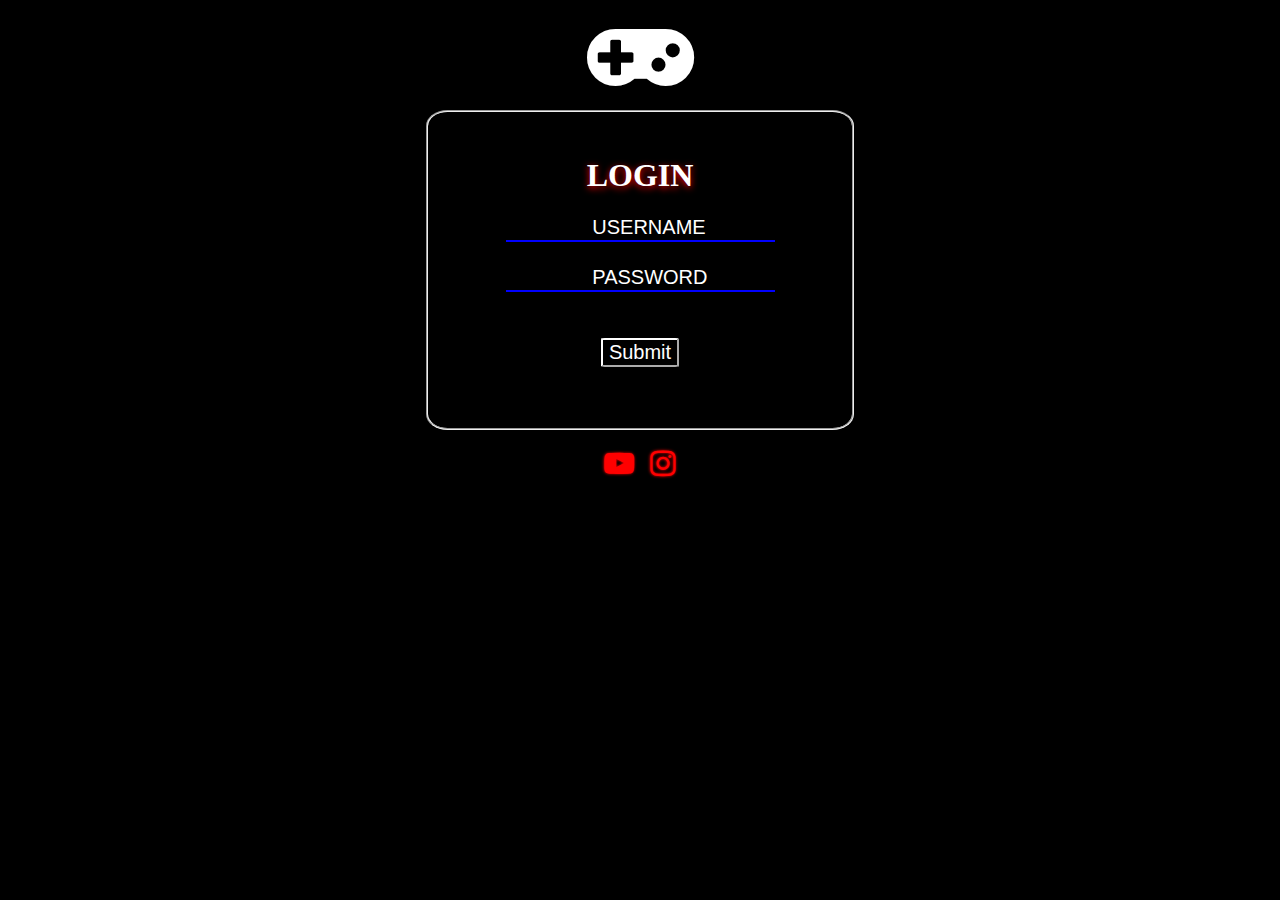
<file: Index.html>
<html>
<link rel="icon" href="https://GZONER.github.io/GAMEZONE/gp.png" >
<link rel="stylesheet" href="https://stackpath.bootstrapcdn.com/font-awesome/4.7.0/css/font-awesome.min.css" integrity="sha384-wvfXpqpZZVQGK6TAh5PVlGOfQNHSoD2xbE+QkPxCAFlNEevoEH3Sl0sibVcOQVnN" crossorigin="anonymous">
<meta name="viewport" content="width=device-width, initial-scale=1">
<style>
::selection{
background:red;
color:white;
}
body{
background-color:black;
 margin:0;
}
fieldset{

margin-top:5%;
background-size:5000px;
border-radius:5%;
animation-name:set;
animation-duration:20s;
animation-iteration-count:infinite;
}
@keyframes set{
0%{border-color:blue}
10%{border-color:red;}
20%{border-color:aqua;}
30%{border-color:green;}
40%{border-color:olive;}
50%{border-color:orange;}
60%{border-color:yellow;}
70%{bordercolor:maroon;}
80%{border-color:lime;}
90%{border-color:purple;}
100%{border-color:fuchsia;}
}
.input{
font-size:20px;
color:orange;
background-color:transparent;
border-left:none;
border-top:none;
border-right:none;
border-color:blue;
animation-name:input;
animation-duration:20s;
animation-iteration-count:infinite;
}

@keyframes input{
0%{border-color:blue}
10%{border-color:red;}
20%{border-color:aqua;}
30%{border-color:green;}
40%{border-color:olive;}
50%{border-color:orange;}
60%{border-color:yellow;}
70%{bordercolor:maroon;}
80%{border-color:lime;}
90%{border-color:purple;}
100%{border-color:fuchsia;}
}
.text{
color:white;
}
h1:hover{
color:white;
}

::placeholder{
color:white;
padding-left:32%;
}
h1{
text-shadow:0px 2px 7px red;
color:white;
animation-name:h1;
animation-duration:20s;
animation-iteration-count:infinite;
}
@keyframes h1{
0%{color:blue;
 text-shadow:0px 2px 7px blue;}
10%{color:red;
text-shadow:0px 2px 7px red;}
20%{color:aqua;
text-shadow:0px 2px 7px aqua;}
30%{color:green;
text-shadow:0px 2px 7px green;}
40%{color:olive;
text-shadow:0px 2px 7px green;}
50%{color:orange;
text-shadow:0px 2px 7px green;}
60%{color:yellow;
text-shadow:0px 2px 7px green;}
70%{color:maroon;
text-shadow:0px 2px 7px green;}
80%{color:lime;
text-shadow:0px 2px 7px green;}
90%{color:purple;
text-shadow:0px 2px 7px green;}
100%{color:fuchsia;
text-shadow:0px 2px 7px green;}
}
.game{ 
font-size:100px;
animation-name:game;
animation-duration:20s;
animation-iteration-count:infinite;
color:white;
}

@keyframes game{

0%{color:blue;
 text-shadow:0px 2px 7px blue;}
10%{color:red;
text-shadow:0px 2px 7px red;}
20%{color:aqua;
text-shadow:0px 2px 7px aqua;}
30%{color:green;
text-shadow:0px 2px 7px green;}
40%{color:olive;
text-shadow:0px 2px 7px green;}
50%{color:orange;
text-shadow:0px 2px 7px green;}
60%{color:yellow;
text-shadow:0px 2px 7px green;}
70%{color:maroon;
text-shadow:0px 2px 7px green;}
80%{color:lime;
text-shadow:0px 2px 7px green;}
90%{color:purple;
text-shadow:0px 2px 7px green;}
100%{color:fuchsia;
text-shadow:0px 2px 7px green;}
}
.button 
{
border-color:white;
background-color:transparent;
color:white;
font-size:20px;
border-radius:5%;
animation-name:button;
animation-duration:20s;
animation-iteration-count:infinite;
}
@keyframes button{
0%{border-color:blue
background-color:blue;}
10%{border-color:red;
background-color:red;}
20%{border-color:aqua;
background-color:aqua;}
30%{border-color:green;
background-color:green;}
40%{border-color:olive;
background-color:olive;}
50%{border-color:orange;
background-color:orange;}
60%{border-color:yellow;
background-color:yellow;}
70%{bordercolor:maroon;
background-color:maroon;}
80%{border-color:lime;
background-color:lime;}
90%{border-color:purple;
background-color:purple;}
100%{border-color:fuchsia;
background-color:fuchsia;}
}
a{
color:red;
font-size:30px;
text-shadow:0px 0px 3px;
animation-name:yt;
animation-duration:4s;
animation-iteration-count:infinite;
text-decoration:none;
}
@keyframes yt{
10%{color:white;}
100%{color:red;}
}
@media (min-width: 600px) {
  body {
    font-size:px;
  }
  fieldset{

    height:300px;
    margin-top:10px;
    width:400px;
  }
  .game{

  }
}
  @media (min-width: 360px) {
  .game{

  }
}

</style>
<head>
<script data-ad-client="ca-pub-1760841785290669" async src="https://pagead2.googlesyndication.com/pagead/js/adsbygoogle.js"></script>
<title>
MY WEB
</title>
</head>
<body>
<header>
<center>
<div class="game" >
<i class="fa fa-gamepad" aria-hidden="true"></i>
</div>
</header>
</center>
<center>
<fieldset>
<br>
 <h1>LOGIN</h1>
 <div class="input" >
<div class="text">
<input type="text" placeholder="USERNAME" class="input" >
<br>
<br>
<input type="password" placeholder="PASSWORD" class="input" >
<br>
<br>
<br>
</div>
<a href="https://whishyu.tk/site.html" >
<input type="submit" placeholder="LOGIN" class="button" ></a>
<br>
</div>
<br>
</fieldset>
<br>
<div class="yt" >
<a href="https://www.youtube.com/channel/UC8i1r8Ij4wEr8C7YddmR4rA/" >
<i class="fa fa-youtube-play" aria-hidden="true"></i></a> &nbsp;&nbsp;
<a href="https://www.instagram.com/dhruva_gamer/" >
<i class="fa fa-instagram" aria-hidden="true" class="insta" ></i>
</a>
</center>
</body>
</html>
</file>
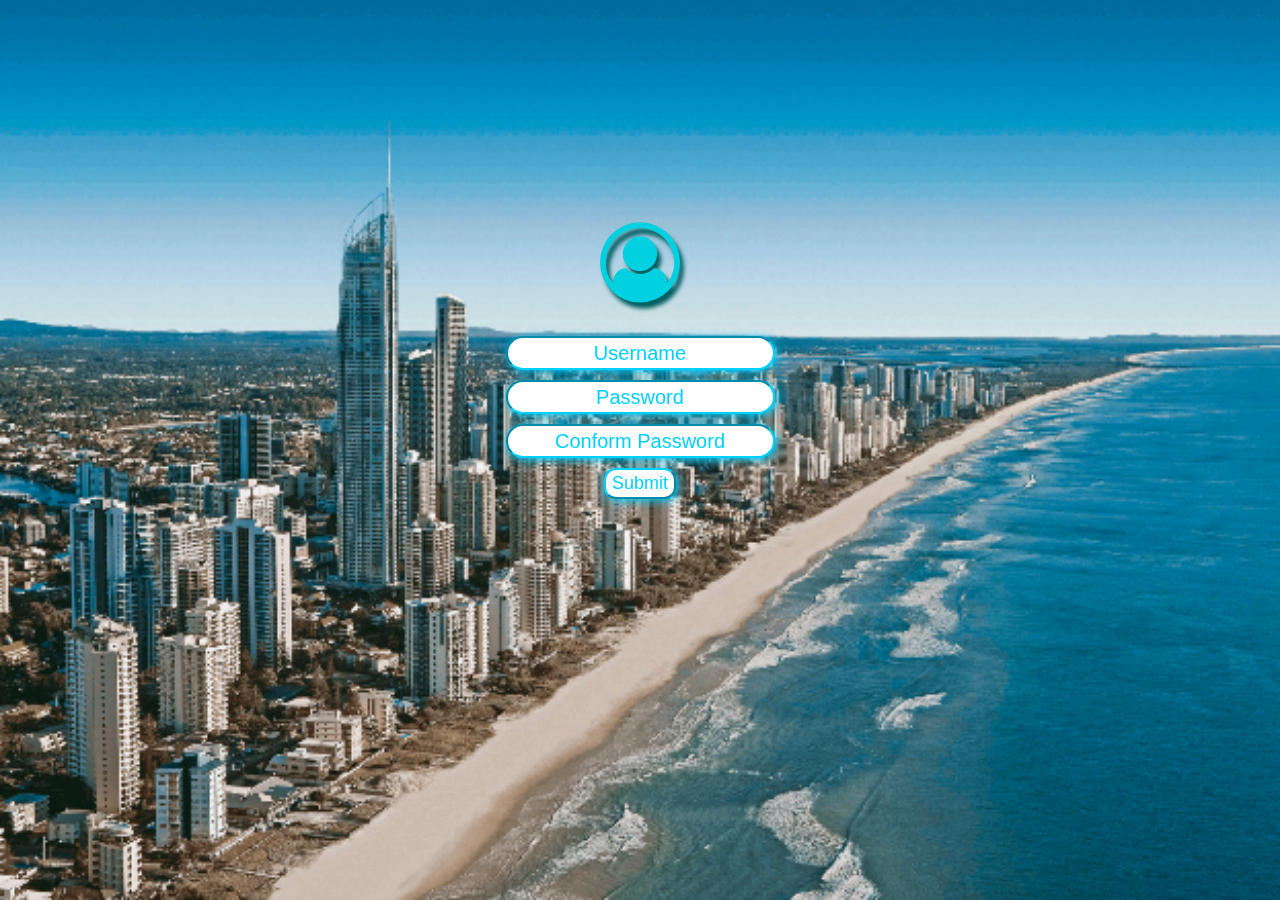
<file: index.html>
<html>

  <meta name="viewport" content="width=device-width, initial-scale=1, shrink-to-fit=no">
  <link rel="stylesheet" href="font-awesome/css/font-awesome.min.css"  >
<link rel="stylesheet" href="css/bootstrap.min.css">
<meta name="theme-color" content="black" >
<head>
<script data-ad-client="ca-pub-1760841785290669" async src="https://pagead2.googlesyndication.com/pagead/js/adsbygoogle.js"></script>
<script >
var direct = localStorage.getItem('username');  
if(direct=direct){
location.replace("ui.html");
}
</script>
<style>
*{
margin:0;
padding:0;
}
#password {
background-Image:url(img/bg4.jpg);
position:fixed;
background-size:cover;
background-position:center;
width:100vw;
height:100vh;
}
.userpass 
{
width:100vw;
height:80vh;
display:flex;
justify-content:center;
align-items:center;
}
i{
color:#00d0df;
text-shadow:4px 6px 4px #015e61;
font-size:15px;
border-radius:100%;
}
input {
text-align:center;
color: #00d0ff;
border-radius:20px;
font-size:20px;
outline-color:#00d0ff;
border-color:#00d0ff;
box-shadow:2px 2px 10px #00d0ff;
margin-top:10px;
}
::placeholder{
text-align:center;
color: #00d0ff;
font-size:20px;
}
input[type="submit"]{
text-align:center;
color: #00d0ff;
font-size:18px;
padding-left:6px;
padding-right:6px;
border-radius:12px;
border-color:#00d0ff;
background:white;
outline:none;
box-shadow:2px 2px 10px #00d0ff;
}
#msg {
font-weight:900;
font-size:18px;
display:none;
}
</style>
</head>
<body>
  <div id="password" style="display:block;" onclick="openFullscreen()">
  <div class="userpass"  >
  <div class="user">
  <center>
  <i class="fa fa-user-circle-o fa-5x" aria-hidden="true"  ></i>
  </center>
  <br>
  
  <center>
  <span id="msg" class="text-danger"  >Confrom Password not Match</span>
    <input type="text" placeholder="Username" id="username" value=""  >
    <br>
  <input type="password" placeholder="Password" id="pass" value=""  >
  <br>
  <input type="password" placeholder="Conform Password" id="conform_pass" value=""  ><br>
  <input type="submit"  onclick="return check()">
  </button>
  </center>
  
  
  </a>
  </center>
  </div>
  </div>
  </div>
  <script src="js/calce.js"></script>
  <script type="text/javascript">
  function check(){
  var psw = document.getElementById("pass").value;
  var rpsw = document.getElementById("conform_pass").value;
  var uname = document.getElementById("username").value;
  if(uname ==""){
  document.getElementById("msg").style.display = "block";
  document.getElementById("msg").innerHTML ="Please Enter Your Username";
  return false;
  }
  if(rpsw!=psw){
  document.getElementById("msg").style.display = "block";
  document.getElementById("msg").innerHTML ="Please Check the Password";
  return false;
  }
  if(rpsw ==""){
  document.getElementById("msg").style.display = "block";
  document.getElementById("msg").innerHTML ="Please Enter the Password";
  return false;
  }
  else{
  localStorage.setItem('password', psw);
  localStorage.setItem('username', uname);  
  console.log(password);
  alert(' Welcome to May os');
  location.replace('ui.html');
  }
  }
  var elem = document.documentElement;
  function openFullscreen() {
  if (elem.requestFullscreen) {
  elem.requestFullscreen();
  } else if (elem.mozRequestFullScreen) { /* Firefox */
  elem.mozRequestFullScreen();
  } else if (elem.webkitRequestFullscreen) { /* Chrome, Safari & Opera */
  elem.webkitRequestFullscreen();
  } else if (elem.msRequestFullscreen) { /* IE/Edge */
  elem.msRequestFullscreen();}
  }
  
  
  
  
  let conform_password= document.querySelector(('#conform_pass'));
  
  conform_password.addEventListener('keyup', (e) => {
  if(e.keyCode === 13){
  var psw = document.getElementById("pass").value;
  var rpsw = document.getElementById("conform_pass").value;
  var uname = document.getElementById("username").value;
  if(uname ==""){
  document.getElementById("msg").style.display = "block";
  document.getElementById("msg").innerHTML ="Please Enter Your Username";
  return false;
  }
  if(rpsw!=psw){
  document.getElementById("msg").style.display = "block";
  document.getElementById("msg").innerHTML ="Please Check the Password";
  return false;
  }
  if(rpsw ==""){
  document.getElementById("msg").style.display = "block";
  document.getElementById("msg").innerHTML ="Please Enter the Password";
  return false;
  }
  else{
  localStorage.setItem('password', psw);
  localStorage.setItem('username', uname);  
  console.log(password);
  alert(' Welcome to May os');
  location.replace('ui.html');
  }
  }
  });
  
  
  let password= document.querySelector(('#pass'));
  
  password.addEventListener('keyup', (e) => {
  if(e.keyCode === 13){
  var psw = document.getElementById("pass").value;
  var rpsw = document.getElementById("conform_pass").value;
  var uname = document.getElementById("username").value;
  if(uname ==""){
  document.getElementById("msg").style.display = "block";
  document.getElementById("msg").innerHTML ="Please Enter Your Username";
  return false;
  }
  if(rpsw!=psw){
  document.getElementById("msg").style.display = "block";
  document.getElementById("msg").innerHTML ="Please Check the Password";
  return false;
  }
  if(rpsw ==""){
  document.getElementById("msg").style.display = "block";
  document.getElementById("msg").innerHTML ="Please Enter the Password";
  return false;
  }
  else{
  localStorage.setItem('password', psw);
  localStorage.setItem('username', uname);  
  console.log(password);
  alert(' Welcome to May os');
  location.replace('ui.html');
  }
  }
  });
  
  
  let username= document.querySelector(('#username'));
  
  username.addEventListener('keyup', (e) => {
  if(e.keyCode === 13){
  var psw = document.getElementById("pass").value;
  var rpsw = document.getElementById("conform_pass").value;
  var uname = document.getElementById("username").value;
  if(uname ==""){
  document.getElementById("msg").style.display = "block";
  document.getElementById("msg").innerHTML ="Please Enter Your Username";
  return false;
  }
  if(rpsw!=psw){
  document.getElementById("msg").style.display = "block";
  document.getElementById("msg").innerHTML ="Please Check the Password";
  return false;
  }
  if(rpsw ==""){
  document.getElementById("msg").style.display = "block";
  document.getElementById("msg").innerHTML ="Please Enter the Password";
  return false;
  }
  else{
  localStorage.setItem('password', psw);
  localStorage.setItem('username', uname);  
  console.log(password);
  alert(' Welcome to May os');
  location.replace('ui.html');
  }
  }
  });
  </script>
</body>
</html>
</file>
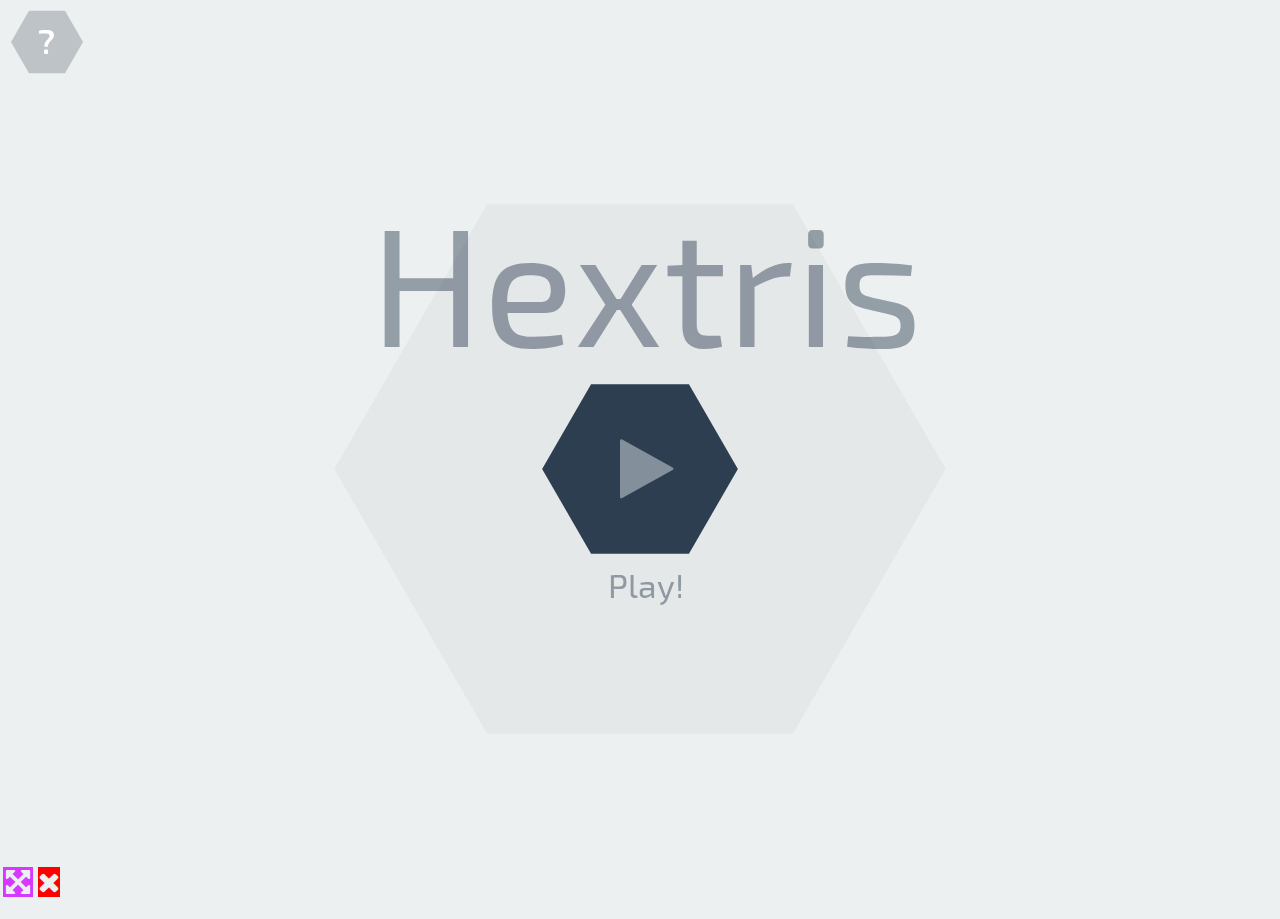
<file: game.html>
<!DOCTYPE html>
<html lang='en'>
	<head>
	<style>
	.fullscreen_btn {
	background:#D638FF;
	position:fixed;
	bottom:3px;
	left:3px;
	height:30px;
	width:30px;
	font-size:28px;
	z-index:9999999;
	
	}
	.close  {
	background:red;
	position:fixed;
	bottom:3px;
		height:30px;
	left:38px;
	font-size:28px;
	z-index:9999999;
	
	}
	</style>
		<title>Hextris</title>
		<link rel="stylesheet" href="font-awesome/css/font-awesome.min.css"  >
		<meta name="viewport" content="width=device-width, initial-scale=1, maximum-scale=1, user-scalable=0, minimal-ui"/>
		<meta property="og:url" content="http://hextris.github.io/hextris/"/>
		<meta property="og:site_name" content="Hextris"/>
		<meta property="og:title" content="Hextris"/>
		<meta property="og:description" content="An addictive puzzle game inspired by Tetris."/>
		<meta property="og:type" content="website"/>
		<meta property="og:author" content="https://www.facebook.com/hextris"/>
		<meta property="og:image" content="http://hextris.github.io/hextris/images/facebook-opengraph.png"/>
		<meta property="og:image:width" content="1200"/>
		<meta property="og:image:height" content="630"/>
		
		<meta property="twitter:app:url:googleplay" content="https://play.google.com/store/apps/details?id=com.hextris.hextris">
		<link rel="icon" type="image/png" href="favicon.ico">
		<link href='http://fonts.googleapis.com/css?family=Exo+2' rel='stylesheet' type='text/css'>
		<link rel="stylesheet" href="style/fa/css/font-awesome.min.css">
		<link rel="stylesheet" type="text/css" href="style/style.css">
		<script type='text/javascript' src="vendor/hammer.min.js"></script>
		<script type='text/javascript' src="vendor/js.cookie.js"></script>
		<script type='text/javascript' src="vendor/jsonfn.min.js"></script>
		<script type='text/javascript' src="vendor/keypress.min.js"></script>
		<script type='text/javascript' src="vendor/jquery.js"></script>
		<script type='text/javascript' src="js/save-state.js"></script>
		<script type='text/javascript' src="js/view.js"></script>
		<script type='text/javascript' src="js/wavegen.js"></script>
		<script type='text/javascript' src="js/math.js"></script>
		<script type='text/javascript' src="js/Block.js"></script>
		<script type='text/javascript' src="js/Hex.js"></script>
		<script type='text/javascript' src="js/Text.js"></script>
		<script type='text/javascript' src="js/comboTimer.js"></script>
		<script type='text/javascript' src="js/checking.js"></script>
		<script type='text/javascript' src='js/update.js'></script>
		<script type='text/javascript' src='js/render.js'></script>
		<script type='text/javascript' src="js/input.js"></script>
		<script type='text/javascript' src="js/main.js"></script>
		<script type='text/javascript' src="js/initialization.js"></script>
		<script type='text/javascript' async src="https://hextris.io/scripts/a.js"></script>
		<script src="vendor/sweet-alert.min.js"></script>
		<link rel="stylesheet" href="style/rrssb.css"/>
	</head>
	<body>
	<div class="fullscreen" >
	<button class="fullscreen_btn" onclick="openFullscreen()">
	<i class="fa fa-arrows-alt" aria-hidden="true">
	</button>
	<a href="ui.html" >
	<button class="close" >
	<i class="fa fa-times" aria-hidden="true"></i>
	</button>
	</a>
	</div>
		<canvas id="canvas"></canvas>
		<div id="overlay" class="faded overlay"></div>
		<div id='startBtn' ></div>
		<div id="helpScreen" class='unselectable'>
			<div id='inst_main_body'></div>
		</div>
		<img id="openSideBar" class='helpText' src="./images/btn_help.svg"/>
		<div class="faded overlay"></div>
		<img id="pauseBtn" src="./images/btn_pause.svg"/>
		<img id='restartBtn' src="./images/btn_restart.svg"/>
		<div id='HIGHSCORE'>HIGH SCORE</div>
		<script> (function(i,s,o,g,r,a,m){i['GoogleAnalyticsObject']=r;i[r]=i[r]||function(){ (i[r].q=i[r].q||[]).push(arguments)},i[r].l=1*new Date();a=s.createElement(o), m=s.getElementsByTagName(o)[0];a.async=1;a.src=g;m.parentNode.insertBefore(a,m) })(window,document,'script','//www.google-analytics.com/analytics.js','ga'); ga('create', 'UA-51272720-2', 'auto'); ga('send', 'pageview');
		</script>
		<div id='highScoreInGameText'>
			<div id='highScoreInGameTextHeader'>HIGH SCORE</div><div id='currentHighScore'>10292</div>
		</div>
		</div>
		<div id="gameoverscreen">
			<div id='container'>
				<div id='gameOverBox' class='GOTitle'>GAME OVER</div>
				<div id='cScore'>1843</div>
				<div id='highScoresTitle' class='GOTitle'>HIGH SCORES</div>
				<div class='score'><span class='scoreNum'>1.</span> <div id="1place" style="display:inline;">0</div></div>
				<div class='score'><span class='scoreNum'>2.</span> <div id="2place" style="display:inline;">0</div></div>
				<div class='score'><span class='scoreNum'>3.</span> <div id="3place" style="display:inline;">0</div></div>
			</div>
			<div id='bottomContainer'>
				<img id='restart' src='./images/btn_restart.svg' height='57px'>
				<div id='socialShare'>
					<?xml version="1.0" encoding="UTF-8" standalone="no"?>
					<svg width="224.6377px" height="57px"  viewBox="0 0 255 65" version="1.1" xmlns="http://www.w3.org/2000/svg" xmlns:xlink="http://www.w3.org/1999/xlink">
						<title>Share button</title>
						<defs>
						</defs>
						<g id="Page-1" stroke="none" stroke-width="1" fill="none" fill-rule="evenodd" sketch:type="MSPage">
							<g id="Game-over-" sketch:type="MSArtboardGroup" transform="translate(-95.000000, -565.000000)">
								<a style="cursor:pointer;"class="popup" onclick="window.open('https://twitter.com/intent/tweet?text=Can you beat my score of '+ score +' points at&button_hashtag=hextris ? http://hextris.github.io/hextris @hextris','name','width=600,height=400')" ><polygon  id="Score-hex-2" fill="#3498DB" sketch:type="MSShapeGroup" transform="translate(127.661316, 32.500000) rotate(-90.000000) translate(-127.661316, -32.500000) " points="127.661316 -94.814636 160.137269 -76.064636 160.137269 141.064636 127.661317 159.814636 95.185364 141.064636 95.1853635 -76.064636 "></polygon></a>
									<text style="cursor:pointer;"class="popup" onclick="window.open('https://twitter.com/intent/tweet?text=Can you beat my score of '+ score +' points at&button_hashtag=hextris ? http://hextris.github.io/hextris @hextris','name','width=600,height=400')" id="SHARE-MY-SCORE!" sketch:type="MSTextLayer" font-family="Exo" font-size="16" font-weight="420" fill="#FFFFFF">
										<tspan x="67" y="39">SHARE MY SCORE!</tspan>
									</text>
								</g>
							</g>
						</g>
					</svg>
				</div>
				<div id='buttonCont'>
					<ul class="rrssb-buttons">
			

			<script type="text/javascript">
			</script>
		<script type="text/javascript" src='vendor/rrssb.min.js'></script>
		<script>
		alert("Use Full screen Button to Get Batter Exprience")
		var elem = document.documentElement;
		function openFullscreen() {
		if (elem.requestFullscreen) {
		elem.requestFullscreen();
		} else if (elem.mozRequestFullScreen) { /* Firefox */
		elem.mozRequestFullScreen();
		} else if (elem.webkitRequestFullscreen) { /* Chrome, Safari & Opera */
		elem.webkitRequestFullscreen();
		} else if (elem.msRequestFullscreen) { /* IE/Edge */
		elem.msRequestFullscreen();}
		}
		</script>
	</body>
</html>
</file>
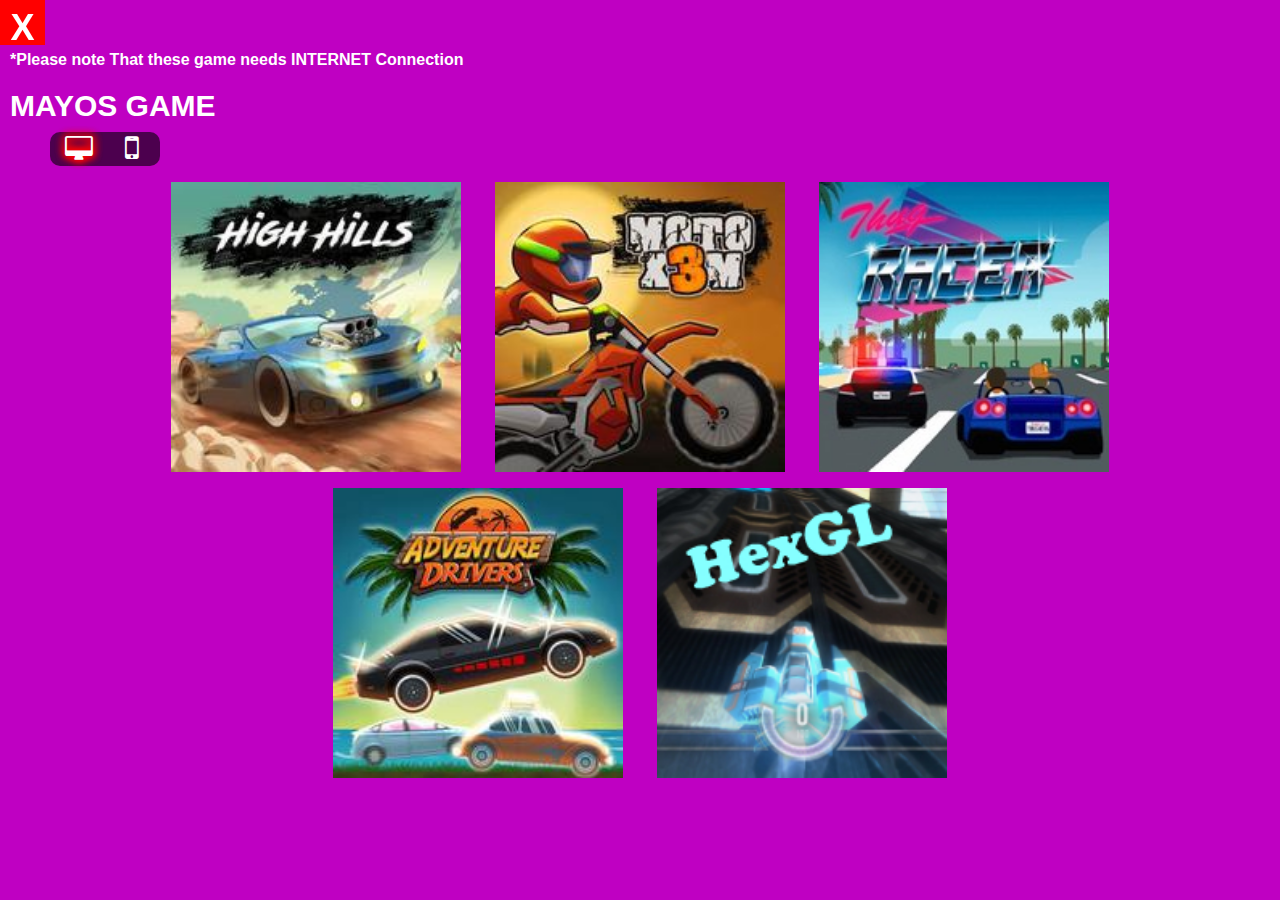
<file: mayosgames.html>
<html>
<head>
<meta name="viewport" content="width=device-width, initial-scale=1, shrink-to-fit=no">
<meta name="theme-color" content="black" >
<link rel="stylesheet" href="font-awesome/css/font-awesome.min.css"  >
<link rel="stylesheet" href="css/bootstrap.min.css"  >
<style>
*{
margin:0;
}
.mayos_game_child {
height:100vh;
background:#bf00c2;
overflow-y:scroll;
}
.mayos_game_close_btn  {
font-style:bold;
width:45px;
height:45px;
position:fixed;
color:white;
background:red;
font-size:36px;
outline:none;
border:none;
}

.select {
color:white;
background:rgba(0,0,0,.6);
width:110px;
height:34px;
position:sticky;
border-radius:10px;
margin-left:50px;
}
h3{
font-weight:900;
margin-left:10px;
font-size:30px;
color:white;
}
#note {
margin-top:48px;
font-weight:900;
margin-left:10px;
color:white;
}
</style>
<div id="mayos_game">
<div class="mayos_game_parent" >
<div class="mayos_game_child" >
<div>
<a href="ui.html" >
<button class="mayos_game_close_btn" onclick="closepopup_games()" >
<b>
X</b>
</button>
</div>
<script async src="https://pagead2.googlesyndication.com/pagead/js/adsbygoogle.js"></script>
<p id="note" class=""  >*Please note That these game needs INTERNET Connection </p>
<h3>MAYOS GAME</h3>

<div class="select" style="display: flex; top:6px; z-index:3;"  >
<div class="desk col-2" onclick="switch_desktop()" style="font-size:26px; padding-top:4px; color: white;"  ><h1 class="fa fa-desktop" id="desktop"  style="text-shadow: 0 0 8px red, 0 0 8px red, 0 0 10px red, 0 0 8px red; " aria-hidden="true"></h1></div>
<div class="desk col-2" onclick="switch_mobile()" style="font-size:32px; margin-left:30px; "  ><i class="fa fa-mobile" id="mobile"  aria-hidden="true"></i></div>
</div>

<div id="desk_game" >
<center>

<a href="https://play.famobi.com/high-hills" ><img src="games/g1.jpg" class="col-5 col-sm-3 mt-3"   ></a>
<a href="https://play.famobi.com/moto-x3m" ><img src="games/g2.jpg" class="col-5 col-sm-3 mt-3"   ></a>
<a href="https://play.famobi.com/thug-racer" ><img src="games/g3.jpg" class="col-5 col-sm-3 mt-3"   ></a>
<a href="https://play.famobi.com/adventure-drivers" ><img src="games/g4.jpg" class="col-5 col-sm-3 mt-3"   ></a>
<a href="http://hexgl.bkcore.com/play/" ><img src="games/g5.jpg" class="col-5 col-sm-3 mt-3"   ></a>
</center>

</div>


<div id="mobile_game" style="display:none;" >
<center>
<a href="https://play.famobi.com/high-hills" ><img src="games/g1.jpg" class="col-5 col-sm-3 mt-3"   ></a>
<a href="https://play.famobi.com/moto-x3m" ><img src="games/g2.jpg" class="col-5 col-sm-3 mt-3"   ></a>
<a href="https://play.famobi.com/adventure-drivers" ><img src="games/g4.jpg" class="col-5 col-sm-3 mt-3"   ></a>
<a href="http://hexgl.bkcore.com/play/" ><img src="games/g5.jpg" class="col-5 col-sm-3 mt-3"   ></a>
</center>
</div>
</div>
</div>
</div>
<script>

function switch_mobile(){
 document.getElementById("desktop").style.textShadow="none";
 document.getElementById("mobile").style.textShadow="0 0 8px red, 0 0 8px red, 0 0 10px red, 0 0 8px red";
 document.getElementById("mobile_game").style.display="block";
  document.getElementById("desk_game").style.display="none";
}
function switch_desktop(){
	document.getElementById("mobile").style.textShadow="none";
	document.getElementById("desktop").style.textShadow="0 0 8px red, 0 0 8px red, 0 0 10px red, 0 0 8px red";
	document.getElementById("desk_game").style.display="block";
	document.getElementById("mobile_game").style.display="none";
}


</script>
</file>
<file: style/style.css>
* {
	-webkit-touch-callout:none;
	-webkit-user-select:none;
	-khtml-user-select:none;
	-moz-user-select:none;
	-ms-user-select:none;
	user-select:none;
	padding:0;
	margin:0;
	-webkit-tap-highlight-color:rgba(0,0,0,0);
}
#HIGHSCORE {
	position:absolute;
	left:50%;
	width:250px;
	overflow:visible;
	margin-left:-175px;
	font-family:Exo;

}
#container {
	color:#232323;
	position:absolute;
	left:50%;
	top:calc(50%);
	text-align:center;
	transform:translate(-50%, -50%);
	font-family:Exo;
	-webkit-transform:translate(-50%, -50%);
	-moz-transform:translate(-50%, -50%);
	-ms-transform:translate(-50%, -50%);
    display:none;
}
.tweet {
	font-size:2rem;
	color:#4099FF;
}
@media only screen and (min-device-width:320px) and (max-device-width:480px) {
	.tweet{
		font-size:1rem;
	}
}
a {
	color:#232323;
}
.navbar {
	width:80%;
	margin:0 auto;
	padding:2.5vmin 0;
	text-align:center;
}
.navbar li {
	display:inline-block;
	text-align:center;
	width:calc(33% - 1.25vmin);
}

#title {
	color:#ecf0f1;
	font-size:6vmin;
}

#score {
	font-size:4vmin;
	text-align:center;
	width:30%;
}

#highscores {
	text-align:center;
	list-style:none;
}

.not-visible {
	display:none;
}

button {
	color:#ecf0f1;
	border:0;
}

button:focus {
	outline:0;
}

#openSideBar {
	position:fixed;
	margin-top:6px;
	width:72px;
	height:72px;
	margin-left:11px;
	z-index:3003;
	color:#232323;
	cursor:pointer;
	top:0;
	left:0;

}


#pauseBtn {
	display:none;
	position:fixed;
	margin-bottom:7px;
	width:72px;
	height:72px;
	margin-right:11px;
	z-index:3000;
	color:#232323;
	cursor:pointer;
	right:0;
	bottom:0;
	z-index:99;
}

#restartBtn {
	display:none;
	position:fixed;
	margin-bottom:7px;
	width:72px;
	height:72px;
	margin-left:11px;
	z-index:3000;
	color:#232323;
	cursor:pointer;
	bottom:0;
	z-index:99;
}
#startBtn {
	position:absolute;
	left:40%;
	top:38%;
	height:25%;
	width:25%;
	z-index:99999999;
	cursor:pointer;
}

#helpScreen {
	height:100%;
	width:100%;
	z-index:3001;
	position:fixed;
	top:0;
	margin:0;
	font-size:15px;
	text-align:center;
	display:none;
	color:#232323;
	background-color:rgba(236,240,241,1);
}

#colorBlindBtn {
	position:absolute;
	width:120px;
	height:20px;
	z-index:9999;
	left:47%;
	top:65%;
	font-size:15px;
	text-align:center;
	color:#232323;
	cursor:pointer;
}

#inst_main_body {
	padding:0px;
	font-size:1.2em;
	left:50%;
	top:50%;
	position: absolute;
	text-align:left;
	max-width:400px;
	/*margin-top:30px;*/
	transform:translate(-50%, -50%);
	-webkit-transform:translate(-50%, -50%);
	-moz-transform:translate(-50%, -50%);
	-ms-transform:translate(-50%, -50%);
}

#inst_main_body > a {
	font-weight:bold;
}

#inst_main_body > hr {
	width:100%;
	color:#232323;
	background-color:#232323;
	height:1px;
	border:0;
}

#inst_main_body > p {
	margin-bottom:15px;
}

#instructions_head {
	text-align:center;
	font-size:1.5em;
	padding-bottom:4px;
}


#currentHighScore {
	color: #2c3e50;
	width:100%;
	margin-top: -5px;
	font-size:2em;
}

@media only screen and (max-device-width:480px) {
	#helpScreen {
		position:fixed;
		top:2px;
		padding-top:20px;
		margin:0;
		width:100%;
		height:100%;
		font-size:13px;
		text-align:center;
	}
	#inst_main_body {
		width:calc(100% - 70px);
		transform:translate(-50%, -50%);
		-webkit-transform:translate(-50%, -50%);
		-moz-transform:translate(-50%, -50%);
		-ms-transform:translate(-50%, -50%);
	}
	#instructions_head {
		padding-left:0%;
	}
	#openSideBar{
		width:60px;
		height:60px;
	}
	#pauseBtn {
		width:60px;
		height:60px;
	}
	#restartBtn {
		width:60px;
		height:60px;
	}
}

.overlay {
	position:absolute;
	height:20%;
	width:100%;
	left:50%;
	top:50%;
	margin-left:-50%;
	margin-top:-10%;
	z-index:3000;
	color:#232323;
	text-align:center;
}

.helpText {
	z-index:3001;
}

.centeredHeader {
	font-size:5vw; 
	text-align:center;
	line-height:4rem;
}

.centeredSubHeader {
	font-size:2.2rem; 
	line-height:1em;
	text-align:center;
}

.centeredSubSubHeader {
	font-size:1.4rem; 
	text-align:center;
}

#buttonCont {
	position:absolute; 
	left:50%;
	width:310px;
	margin-left:-8px;
	transform:translate(-50%, 0%);
	-webkit-transform:translate(-50%, 0%);
	-moz-transform:translate(-50%, 0%);
	-ms-transform:translate(-50%, 0%);
}

@media only screen and (orientation:landscape) {
	#buttonCont {
		bottom:calc(50vh - 19vh - 36px);
	}
	#container {
		top:calc(50vh - 11vh);
	}
}

@media only screen and (orientation:portrait) {
	#buttonCont {
		bottom:calc(50vh - 19vw - 36px);
	}
	#container {
		top:calc(50vh - 11vw);
	}
}

@media only screen and (min-device-width:320px) and (max-device-width:600px) {
	.centeredHeader {
		font-size:2rem; 
		text-align:center;
		line-height:0.6rem;
	}

	.centeredSubHeader {
		font-size:1rem; 
		text-align:center;
	}

	.overlay {
		margin-top:-20%;
	}

	#buttonCont {
		width:280px;
	}

	@media only screen and (orientation:landscape) {
		#buttonCont {
			bottom:119px;
		}
	}

	@media only screen and (orientation:portrait) {
		#buttonCont {
			bottom:119px;
		}
	}
}
.blur {
	opacity:0.1;
}

* {
	padding:0;
	margin:0;
}

body {
	color:#ecf0f1;
	font-family:'Exo', sans-serif;
	background-color:#ecf0f1;
}

#clickToExit {
	cursor:pointer;
}

#canvas {
	transition:all 0.5s ease;
	position:absolute;
	left:0;
	right:0;
	height:100%;
	width:100%;
	background-color:#ecf0f1;
	z-index:0;
}
#title {
	z-index:99;
	margin-top:20px;
	color:#2c3e50;
}

#gameoverscreen {
	/*display:none;*/
}

#restart{
	display:none;
	cursor:pointer !important;
	margin:0;
	padding:0;
	bottom:15px;
	position:absolute;
	left:calc(50% - 124px);
	transform:translate(-50%, 0%);
	-webkit-transform:translate(-50%, 0%);
	-moz-transform:translate(-50%, 0%);
	-ms-transform:translate(-50%, 0%);
	margin-bottom:-3.5px;
}

#socialShare{
	display:none;
	margin:0;
	padding:0;
	bottom:0;
	margin-bottom: 6.5px;
	position:absolute;
	left:calc(50% + 30px);
	transform:translate(-50%, 0%);
	-webkit-transform:translate(-50%, 0%);
	-moz-transform:translate(-50%, 0%);
	-ms-transform:translate(-50%, 0%);
    padding-bottom: 2px;
}

.unselectable {
	-webkit-touch-callout:none;
	-webkit-user-select:none;
	-khtml-user-select:none;
	-moz-user-select:none;
	-ms-user-select:none;
	user-select:none;
}
#afterhr {
	margin:0;
	padding:0;
	margin-bottom:-10px;
	padding-bottom:-10px;
}
body {
	overflow:hidden;
}
#gameoverscreen {
	padding:8px;
}
@font-face {
	font-family:Exo;
	font-weight:light;
	src:url("./fonts/Exo2-ExtraLight.otf") format("opentype");
}

@font-face {
	font-family:Exo;
	src:url("./fonts/Exo2-Regular.otf") format("opentype");
}

@font-face {
	font-family:Exo;
	font-weight:bold;
	src:url("./fonts/Exo2-SemiBold.otf") format("opentype");
}

.GOTitle {
	font-weight:bold;
	font-size:24.2000px;
}

.scoreNum {
	font-weight:normal ! important;
}

#cScore {
	font-size:60.5000px;
	font-weight:light;
	margin-bottom:5px;
	margin-top:-10px;
}

#highScoresTitle {
	margin-bottom:2px;
}

.score {
	font-weight:light;
	line-height:18px;
}




#bottomContainer {
	position:absolute;
	width:100%;
	bottom:0px;
}

#androidBadge {
	position:absolute;
	height:41px;
	margin-top:5px;
	left:calc(50% - 66px);
	transform:translate(calc(-50% - 4px), -1px);
	-webkit-transform:translate(calc(-50% - 4px), -1px);
	-moz-transform:translate(calc(-50% - 4px), -1px);
	-ms-transform:translate(calc(-50% - 4px), -1px);
}

#iOSBadge {
	margin-top:5px;
	position:absolute;
	left:calc(50% + 65px);
	transform:translate(calc(-50% - 4px), 0%);
	-webkit-transform:translate(calc(-50% - 4px), 0%);
	-moz-transform:translate(calc(-50% - 4px), 0%);
	-ms-transform:translate(calc(-50% - 4px), 0%);
}

#authors {
	position:absolute;
	width:200px;
	bottom:0px;
	left:50%;
	transform:translate(-50%, 0%);
	-webkit-transform:translate(-50%, 0%);
	-moz-transform:translate(-50%, 0%);
	-ms-transform:translate(-50%, 0%);
}
</file>
<file: style/rrssb.css>
.rrssb-buttons{box-sizing:border-box;font-family:"Helvetica Neue",Helvetica,Arial,sans-serif;height:36px;margin:0;padding:0;width:100%}.rrssb-buttons li{box-sizing:border-box;float:left;height:100%;line-height:13px;list-style:none;margin:0;padding:0 2px}.rrssb-buttons li.rrssb-email a{background-color:#0a88ff}.rrssb-buttons li.rrssb-email a:hover{background-color:#006ed6}.rrssb-buttons li.rrssb-facebook a{background-color:#306199}.rrssb-buttons li.rrssb-facebook a:hover{background-color:#244872}.rrssb-buttons li.rrssb-tumblr a{background-color:#32506d}.rrssb-buttons li.rrssb-tumblr a:hover{background-color:#22364a}.rrssb-buttons li.rrssb-linkedin a{background-color:#007bb6}.rrssb-buttons li.rrssb-linkedin a:hover{background-color:#005983}.rrssb-buttons li.rrssb-twitter a{background-color:#26c4f1}.rrssb-buttons li.rrssb-twitter a:hover{background-color:#0eaad6}.rrssb-buttons li.rrssb-googleplus a{background-color:#e93f2e}.rrssb-buttons li.rrssb-googleplus a:hover{background-color:#ce2616}.rrssb-buttons li.rrssb-youtube a{background-color:#df1c31}.rrssb-buttons li.rrssb-youtube a:hover{background-color:#b21627}.rrssb-buttons li.rrssb-reddit a{background-color:#8bbbe3}.rrssb-buttons li.rrssb-reddit a:hover{background-color:#62a3d9}.rrssb-buttons li.rrssb-pinterest a{background-color:#b81621}.rrssb-buttons li.rrssb-pinterest a:hover{background-color:#8a1119}.rrssb-buttons li.rrssb-pocket a{background-color:#ed4054}.rrssb-buttons li.rrssb-pocket a:hover{background-color:#e4162d}.rrssb-buttons li.rrssb-github a{background-color:#444}.rrssb-buttons li.rrssb-github a:hover{background-color:#2b2b2b}.rrssb-buttons li.rrssb-instagram a{background-color:#517fa4}.rrssb-buttons li.rrssb-instagram a:hover{background-color:#406582}.rrssb-buttons li.rrssb-delicious a{background-color:#0B79E5}.rrssb-buttons li.rrssb-delicious a:hover{background-color:#095fb4}.rrssb-buttons li.rrssb-vk a{background-color:#4d71a9}.rrssb-buttons li.rrssb-vk a:hover{background-color:#3d5a86}.rrssb-buttons li.rrssb-hackernews a{background-color:#f60}.rrssb-buttons li.rrssb-hackernews a:hover{background-color:#cc5200}.rrssb-buttons li a{background-color:#ccc;border-radius:2px;box-sizing:border-box;display:block;font-size:11px;-moz-osx-font-smoothing:grayscale;-webkit-font-smoothing:antialiased;font-weight:700;height:100%;padding:11px 7px 12px 27px;position:relative;text-align:center;text-decoration:none;text-transform:uppercase;-webkit-transition:background-color .2s ease-in-out;transition:background-color .2s ease-in-out;width:100%}.rrssb-buttons li a .rrssb-icon{display:block;left:10px;padding-top:9px;position:absolute;top:0;width:10%}.rrssb-buttons li a .rrssb-icon svg{height:17px;width:17px}.rrssb-buttons li a .rrssb-icon svg path,.rrssb-buttons li a .rrssb-icon svg polygon{fill:#fff}.rrssb-buttons li a .rrssb-text{color:#fff}.rrssb-buttons li a:active{box-shadow:inset 1px 3px 15px 0 rgba(22,0,0,.25)}.rrssb-buttons li.small a{padding:0}.rrssb-buttons li.small a .rrssb-icon{left:auto;margin:0 auto;overflow:hidden;position:relative;top:auto;width:100%}.rrssb-buttons li.small a .rrssb-text{visibility:hidden}.rrssb-buttons.large-format,.rrssb-buttons.large-format li{height:auto}.rrssb-buttons.large-format li:first-child:nth-last-child(1) a{font-size:20px;font-size:4vw}.rrssb-buttons.large-format li:first-child:nth-last-child(2) a,.rrssb-buttons.large-format li:first-child:nth-last-child(2)~li a{font-size:16px;font-size:2vw}.rrssb-buttons.large-format li:first-child:nth-last-child(3) a,.rrssb-buttons.large-format li:first-child:nth-last-child(3)~li a{font-size:14px;font-size:1.7vw}.rrssb-buttons.large-format li:first-child:nth-last-child(4) a,.rrssb-buttons.large-format li:first-child:nth-last-child(4)~li a{font-size:13px;font-size:1.4vw}.rrssb-buttons.large-format li:first-child:nth-last-child(5) a,.rrssb-buttons.large-format li:first-child:nth-last-child(5)~li a{font-size:13px;font-size:1.2vw}.rrssb-buttons.large-format li:first-child:nth-last-child(6) a,.rrssb-buttons.large-format li:first-child:nth-last-child(6)~li a{font-size:12px;font-size:1.05vw}.rrssb-buttons.large-format li:first-child:nth-last-child(7) a,.rrssb-buttons.large-format li:first-child:nth-last-child(7)~li a{font-size:11px;font-size:.9vw}.rrssb-buttons.large-format li:first-child:nth-last-child(8) a,.rrssb-buttons.large-format li:first-child:nth-last-child(8)~li a{font-size:11px;font-size:.8vw}.rrssb-buttons.large-format li:first-child:nth-last-child(9) a,.rrssb-buttons.large-format li:first-child:nth-last-child(9)~li a{font-size:11px;font-size:.7vw}.rrssb-buttons.large-format li:first-child:nth-last-child(10) a,.rrssb-buttons.large-format li:first-child:nth-last-child(10)~li a{font-size:11px;font-size:.6vw}.rrssb-buttons.large-format li:first-child:nth-last-child(11) a,.rrssb-buttons.large-format li:first-child:nth-last-child(11)~li a{font-size:11px;font-size:.5vw}.rrssb-buttons.large-format li a{-webkit-backface-visibility:hidden;backface-visibility:hidden;border-radius:.2em;padding:8.5% 0 8.5% 12%}.rrssb-buttons.large-format li a .rrssb-icon{height:100%;left:7%;padding-top:0;width:12%}.rrssb-buttons.large-format li a .rrssb-icon svg{height:100%;position:absolute;top:0;width:100%}.rrssb-buttons.large-format li a .rrssb-text{-webkit-backface-visibility:hidden;backface-visibility:hidden}.rrssb-buttons.small-format{padding-top:5px}.rrssb-buttons.small-format li{height:80%;padding:0 1px}.rrssb-buttons.small-format li a .rrssb-icon{height:100%;padding-top:0}.rrssb-buttons.small-format li a .rrssb-icon svg{height:48%;position:relative;top:6px;width:80%}.rrssb-buttons.tiny-format{height:22px;position:relative}.rrssb-buttons.tiny-format li{padding-right:7px}.rrssb-buttons.tiny-format li a{background-color:transparent;padding:0}.rrssb-buttons.tiny-format li a .rrssb-icon svg{height:70%;width:100%}.rrssb-buttons.tiny-format li a:active,.rrssb-buttons.tiny-format li a:hover{background-color:transparent}.rrssb-buttons.tiny-format li.rrssb-email a .rrssb-icon svg path,.rrssb-buttons.tiny-format li.rrssb-email a .rrssb-icon svg polygon{fill:#0a88ff}.rrssb-buttons.tiny-format li.rrssb-email a .rrssb-icon:hover .rrssb-icon svg path,.rrssb-buttons.tiny-format li.rrssb-email a .rrssb-icon:hover .rrssb-icon svg polygon{fill:#0054a3}.rrssb-buttons.tiny-format li.rrssb-facebook a .rrssb-icon svg path,.rrssb-buttons.tiny-format li.rrssb-facebook a .rrssb-icon svg polygon{fill:#306199}.rrssb-buttons.tiny-format li.rrssb-facebook a .rrssb-icon:hover .rrssb-icon svg path,.rrssb-buttons.tiny-format li.rrssb-facebook a .rrssb-icon:hover .rrssb-icon svg polygon{fill:#18304b}.rrssb-buttons.tiny-format li.rrssb-tumblr a .rrssb-icon svg path,.rrssb-buttons.tiny-format li.rrssb-tumblr a .rrssb-icon svg polygon{fill:#32506d}.rrssb-buttons.tiny-format li.rrssb-tumblr a .rrssb-icon:hover .rrssb-icon svg path,.rrssb-buttons.tiny-format li.rrssb-tumblr a .rrssb-icon:hover .rrssb-icon svg polygon{fill:#121d27}.rrssb-buttons.tiny-format li.rrssb-linkedin a .rrssb-icon svg path,.rrssb-buttons.tiny-format li.rrssb-linkedin a .rrssb-icon svg polygon{fill:#007bb6}.rrssb-buttons.tiny-format li.rrssb-linkedin a .rrssb-icon:hover .rrssb-icon svg path,.rrssb-buttons.tiny-format li.rrssb-linkedin a .rrssb-icon:hover .rrssb-icon svg polygon{fill:#003650}.rrssb-buttons.tiny-format li.rrssb-twitter a .rrssb-icon svg path,.rrssb-buttons.tiny-format li.rrssb-twitter a .rrssb-icon svg polygon{fill:#26c4f1}.rrssb-buttons.tiny-format li.rrssb-twitter a .rrssb-icon:hover .rrssb-icon svg path,.rrssb-buttons.tiny-format li.rrssb-twitter a .rrssb-icon:hover .rrssb-icon svg polygon{fill:#0b84a6}.rrssb-buttons.tiny-format li.rrssb-googleplus a .rrssb-icon svg path,.rrssb-buttons.tiny-format li.rrssb-googleplus a .rrssb-icon svg polygon{fill:#e93f2e}.rrssb-buttons.tiny-format li.rrssb-googleplus a .rrssb-icon:hover .rrssb-icon svg path,.rrssb-buttons.tiny-format li.rrssb-googleplus a .rrssb-icon:hover .rrssb-icon svg polygon{fill:#a01e11}.rrssb-buttons.tiny-format li.rrssb-youtube a .rrssb-icon svg path,.rrssb-buttons.tiny-format li.rrssb-youtube a .rrssb-icon svg polygon{fill:#df1c31}.rrssb-buttons.tiny-format li.rrssb-youtube a .rrssb-icon:hover .rrssb-icon svg path,.rrssb-buttons.tiny-format li.rrssb-youtube a .rrssb-icon:hover .rrssb-icon svg polygon{fill:#84111d}.rrssb-buttons.tiny-format li.rrssb-reddit a .rrssb-icon svg path,.rrssb-buttons.tiny-format li.rrssb-reddit a .rrssb-icon svg polygon{fill:#8bbbe3}.rrssb-buttons.tiny-format li.rrssb-reddit a .rrssb-icon:hover .rrssb-icon svg path,.rrssb-buttons.tiny-format li.rrssb-reddit a .rrssb-icon:hover .rrssb-icon svg polygon{fill:#398bcf}.rrssb-buttons.tiny-format li.rrssb-pinterest a .rrssb-icon svg path,.rrssb-buttons.tiny-format li.rrssb-pinterest a .rrssb-icon svg polygon{fill:#b81621}.rrssb-buttons.tiny-format li.rrssb-pinterest a .rrssb-icon:hover .rrssb-icon svg path,.rrssb-buttons.tiny-format li.rrssb-pinterest a .rrssb-icon:hover .rrssb-icon svg polygon{fill:#5d0b11}.rrssb-buttons.tiny-format li.rrssb-pocket a .rrssb-icon svg path,.rrssb-buttons.tiny-format li.rrssb-pocket a .rrssb-icon svg polygon{fill:#ed4054}.rrssb-buttons.tiny-format li.rrssb-pocket a .rrssb-icon:hover .rrssb-icon svg path,.rrssb-buttons.tiny-format li.rrssb-pocket a .rrssb-icon:hover .rrssb-icon svg polygon{fill:#b61124}.rrssb-buttons.tiny-format li.rrssb-github a .rrssb-icon svg path,.rrssb-buttons.tiny-format li.rrssb-github a .rrssb-icon svg polygon{fill:#444}.rrssb-buttons.tiny-format li.rrssb-github a .rrssb-icon:hover .rrssb-icon svg path,.rrssb-buttons.tiny-format li.rrssb-github a .rrssb-icon:hover .rrssb-icon svg polygon{fill:#111}.rrssb-buttons.tiny-format li.rrssb-instagram a .rrssb-icon svg path,.rrssb-buttons.tiny-format li.rrssb-instagram a .rrssb-icon svg polygon{fill:#517fa4}.rrssb-buttons.tiny-format li.rrssb-instagram a .rrssb-icon:hover .rrssb-icon svg path,.rrssb-buttons.tiny-format li.rrssb-instagram a .rrssb-icon:hover .rrssb-icon svg polygon{fill:#2f4a60}.rrssb-buttons.tiny-format li.rrssb-delicious a .rrssb-icon svg path,.rrssb-buttons.tiny-format li.rrssb-delicious a .rrssb-icon svg polygon{fill:#0B79E5}.rrssb-buttons.tiny-format li.rrssb-delicious a .rrssb-icon:hover .rrssb-icon svg path,.rrssb-buttons.tiny-format li.rrssb-delicious a .rrssb-icon:hover .rrssb-icon svg polygon{fill:#064684}.rrssb-buttons.tiny-format li.rrssb-vk a .rrssb-icon svg path,.rrssb-buttons.tiny-format li.rrssb-vk a .rrssb-icon svg polygon{fill:#4d71a9}.rrssb-buttons.tiny-format li.rrssb-vk a .rrssb-icon:hover .rrssb-icon svg path,.rrssb-buttons.tiny-format li.rrssb-vk a .rrssb-icon:hover .rrssb-icon svg polygon{fill:#2d4263}.rrssb-buttons.tiny-format li.rrssb-hackernews a .rrssb-icon svg path,.rrssb-buttons.tiny-format li.rrssb-hackernews a .rrssb-icon svg polygon{fill:#f60}.rrssb-buttons.tiny-format li.rrssb-hackernews a .rrssb-icon:hover .rrssb-icon svg path,.rrssb-buttons.tiny-format li.rrssb-hackernews a .rrssb-icon:hover .rrssb-icon svg polygon{fill:#993d00}
</file>
